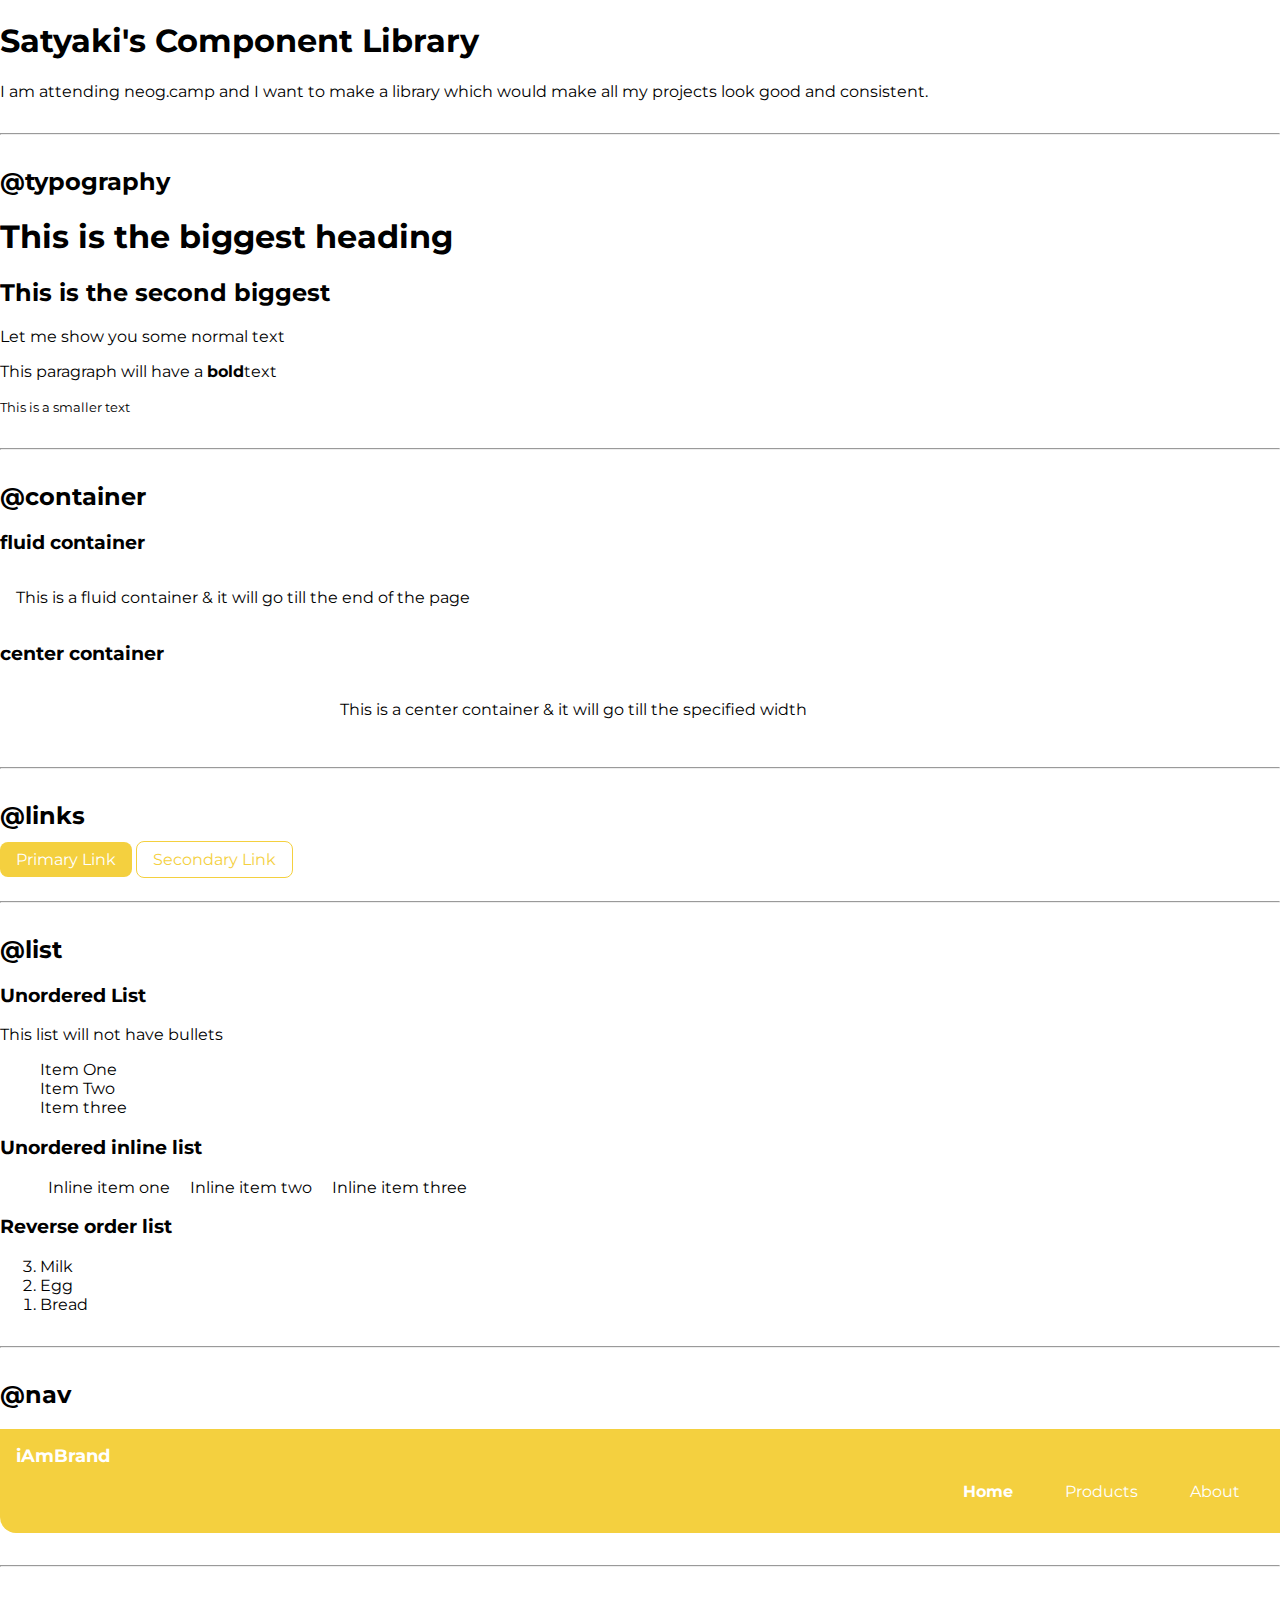
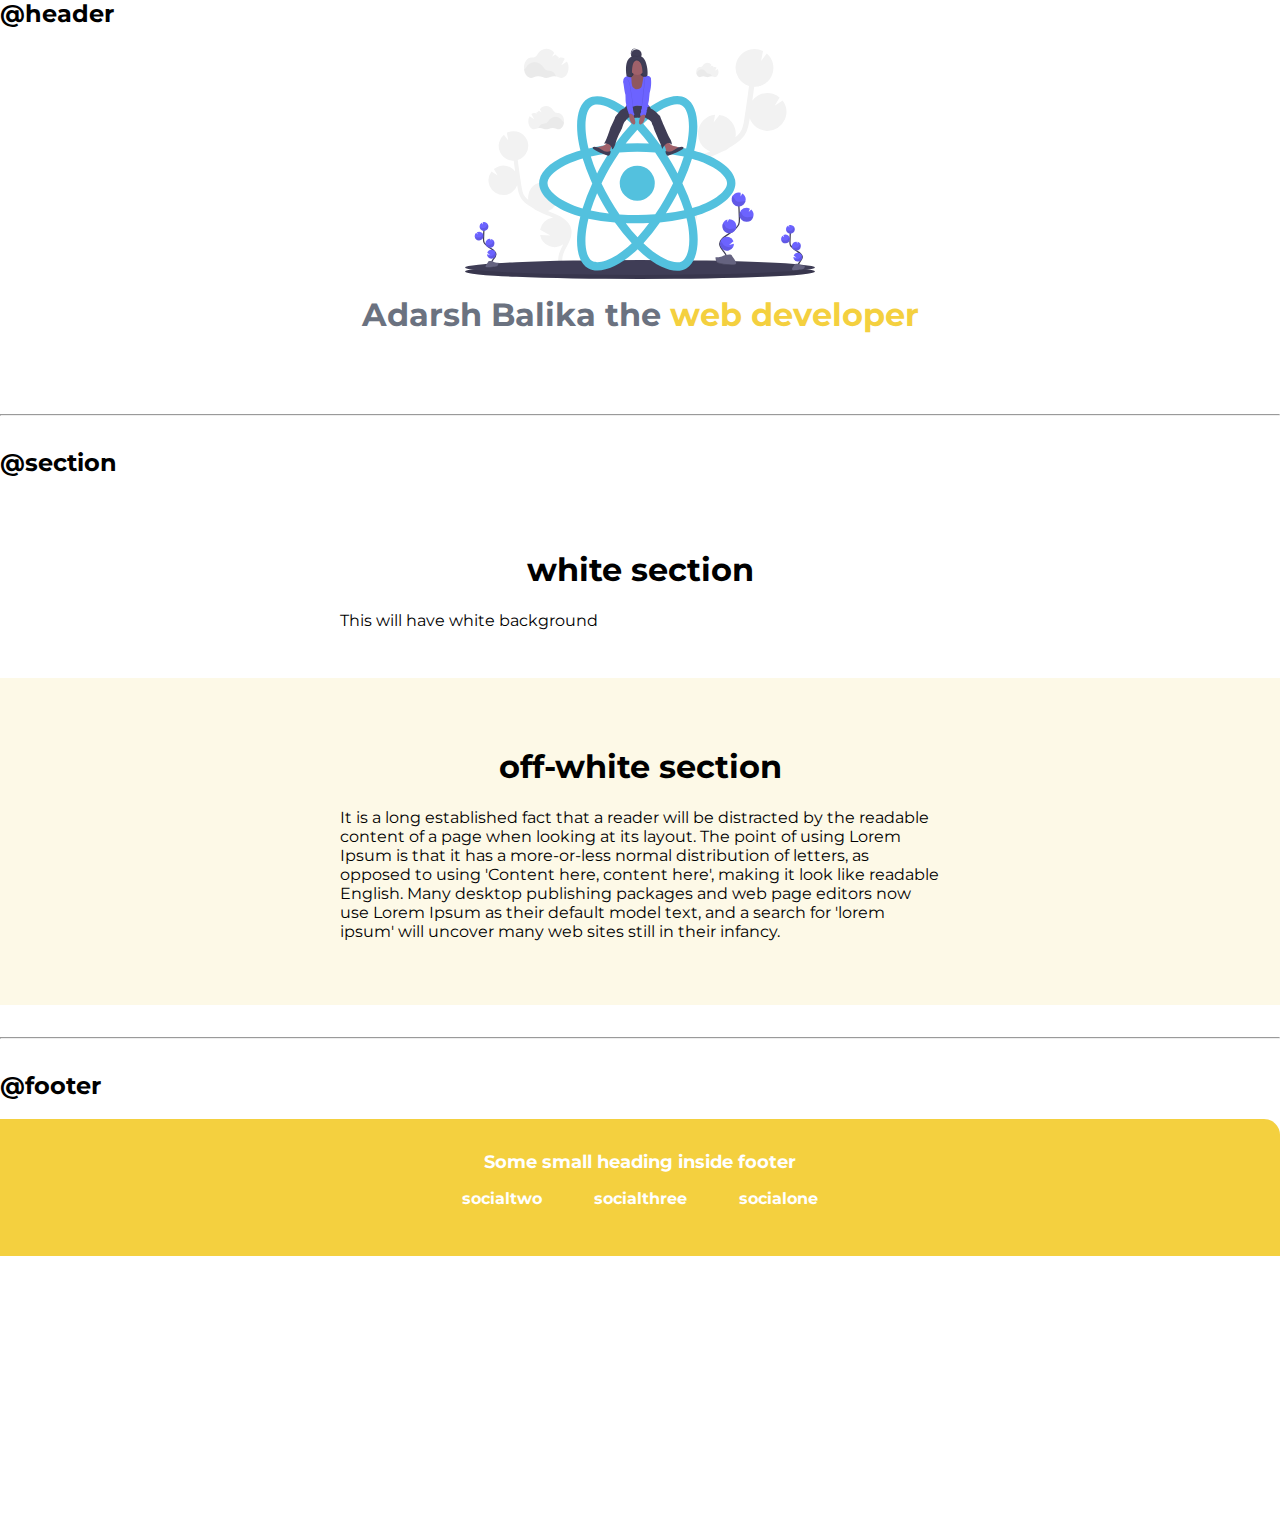
<file: lib/components.html>
<!DOCTYPE html>
<html lang="en">
  <head>
    <meta charset="UTF-8" />
    <meta name="viewport" content="width=device-width, initial-scale=1.0" />
    <title>Component Library</title>
    <link href="/styles.css" rel="stylesheet" />
  </head>
  <body>
    <h1>Satyaki's Component Library</h1>
    <p>
      I am attending neog.camp and I want to make a library which would make all
      my projects look good and consistent.
    </p>

    <hr />

    <h2>@typography</h2>
    <h1>This is the biggest heading</h1>
    <h2>This is the second biggest</h2>
    <p>Let me show you some normal text</p>
    <p>This paragraph will have a <strong>bold</strong>text</p>
    <small>This is a smaller text</small>

    <hr />

    <h2>@container</h2>

    <h3>fluid container</h3>
    <div class="container">
      This is a fluid container & it will go till the end of the page
    </div>

    <h3>center container</h3>
    <div class="container container-center">
      This is a center container & it will go till the specified width
    </div>

    <hr />

    <h2>@links</h2>
    <a class="link link-primary" href="https://google.com">Primary Link</a>
    <a class="link link-secondary" href="https://google.com">Secondary Link</a>

    <hr />

    <h2>@list</h2>
    <h3>Unordered List</h3>
    <p>This list will not have bullets</p>

    <ul class="list-non-bullet">
      <li>Item One</li>
      <li>Item Two</li>
      <li>Item three</li>
    </ul>

    <h3>Unordered inline list</h3>
    <ul class="list-non-bullet">
      <li class="list-item-inline">Inline item one</li>
      <li class="list-item-inline">Inline item two</li>
      <li class="list-item-inline">Inline item three</li>
    </ul>

    <h3>Reverse order list</h3>
    <ol reversed>
      <li>Milk</li>
      <li>Egg</li>
      <li>Bread</li>
    </ol>

    <hr />

    <h2>@nav</h2>
    <nav class="navigation container">
      <div class="nav-brand">iAmBrand</div>
      <ul class="list-non-bullet nav-pills">
        <li class="list-item-inline">
          <a class="link link-active" href="/">Home</a>
        </li>
        <li class="list-item-inline">
          <a class="link" href="/">Products</a>
        </li>
        <li class="list-item-inline">
          <a class="link" href="/">About</a>
        </li>
      </ul>
    </nav>

    <hr />

    <h2>@header</h2>

    <header class="hero">
      <img class="hero-image" src="/images/hero.svg" />
      <h1 class="hero-heading">
        Adarsh Balika the <span class="heading-inverted">web developer</span>
      </h1>
    </header>
    <hr />

    <h2>@section</h2>

    <section class="section">
      <div class="cotainer container-center">
        <h1>white section</h1>
        <p>This will have white background</p>
      </div>
    </section>

    <section class="section ow">
      <div class="container container-center">
        <h1>off-white section</h1>
        <p>It is a long established fact that a reader will be distracted by the readable content of a page when looking at its layout. The point of using Lorem Ipsum is that it has a more-or-less normal distribution of letters, as opposed to using 'Content here, content here', making it look like readable English. Many desktop publishing packages and web page editors now use Lorem Ipsum as their default model text, and a search for 'lorem ipsum' will uncover many web sites still in their infancy.</p>
      </div>
    </section>
    <hr />

    <h2>@footer</h2>
    <footer class="footer">
      <div class="footer-header">Some small heading inside footer</div>
      <ul class="social-links list-non-bullet">
        <li class="list-item-inline"><a class="link" href="/">socialtwo</a></li>
        <li class="list-item-inline"><a class="link" href="/">socialthree</a></li>
        <li class="list-item-inline"><a class="link" href="/">socialone</a></li>
      </ul>
    </footer>

    <div style="height: 30vh"></div>
  </body>
</html>
</file>
<file: styles.css>
@import url('https://fonts.googleapis.com/css2?family=Montserrat:wght@400;700&display=swap');
:root {
    --primary-color: #F4D03F;
    --dark-grey: #6B7280;
    --off-white: #F3F4F6;
    --background-shade: #FDF9E7;
}

body {
    font-family: 'Montserrat', 'sans-serif';
    margin: 0;
}

hr {
    margin: 2rem 0rem;
}

/** spaces **/

.margin-md {
    margin-top: 6rem;
}

/** container **/

.container {
    padding: 1rem 1rem;
}

.container-center {
    max-width: 600px;
    margin: auto;
}

/** links **/

.link {
    text-decoration: none;
    padding: 0.5rem 1rem;
}

.link-primary {
    background-color: var(--primary-color);
    border-radius: .5rem;
    color: white;
}

.link-secondary {
    color: var(--primary-color);
    /* color: white; */
    /* border: 1px solid white; */
    border: 1px solid var(--primary-color);
    border-radius: .5rem;
}

/** lists **/

.list-non-bullet {
    list-style: none;
}

.list-item-inline {
    display: inline;
    padding: 0rem 0.5rem;
}

/** Navigation **/

.navigation {
    color: white;
    background-color: var(--primary-color);
    padding: 1rem;
    border-bottom-left-radius: 1rem;
}

.navigation .nav-brand {
    font-weight: bold;
    font-size: 1.1rem;
}

.navigation .nav-pills {
    text-align: right;
}

.navigation .link {
    color: white;
    transition: all .2s ease;
}

.navigation .link:hover {
    border-bottom: 2px solid white;
}

.navigation .link-active {
    font-weight: bold;
}

.sticky {
    position: fixed;
    top: 0;
    width: 100%;
}

/** Header **/

.hero {
    padding-left: 2rem;
    padding-right: 2rem;
    padding-bottom: 2rem;
}

.hero-home {
    padding-top: 10rem;
    height: 60vh;
}

.hero .hero-image {
    display: block;
    margin: auto;
    max-width: 350px;
}

.hero .hero-heading {
    color: var(--dark-grey);
    margin-top: 2rem;
    margin: 1rem;
    text-align: center;
}

.hero .hero-heading .heading-inverted {
    color: var(--primary-color);
}

.hero .hero-text {
    text-align: center;
    color: var(--primary-color);
}

/** Sections **/

.section {
    padding: 2rem;
}

.section h1 {
    text-align: center;
}

.ow {
    background-color: var(--background-shade);
}

/** Footer **/

.footer {
    /* background-color: var(--primary-color); */
    padding: 2rem 1rem;
    text-align: center;
    border-top-right-radius: 1rem;
    background-color: var(--primary-color);
}

.footer-rest {}

.footer .link {
    color: white;
    font-weight: bold;
}

.footer-rest .link {
    color: white;
}

.footer .footer-header {
    color: white;
    font-size: 4rem;
    font-weight: bold;
    font-size: large;
}

.footer ul {
    padding-inline-start: 0;
}

.footer-image {
    max-width: 250px;
    margin: 1rem;
}

.footer-end {
    background-color: var(--primary-color);
    margin: 0;
    padding: 0;
}

/** Blog **/

.blog-image {
    display: block;
    /* margin: auto; */
    max-width: 650px;
    padding: 2rem;
}

.blog-date {
    font-size: 1rem;
    margin-left: 1.5rem;
}

.blog-text {
    font-size: 1.1rem;
}

.first-letter {
    font-size: 3rem;
}

ion-icon {
    font-size: 1.8rem;
    line-height: 120%;
	vertical-align: middle;
    margin-top: -5px;
    margin-right: 0.2rem;
}

.icon-git:hover, .link-git:hover  {
    color: #000;
}

.icon-linkedin:hover, .link-linkedin:hover {
    color: #007BB5;
}

.icon-twitter:hover, .link-twitter:hover {
    color: #55ACEE;
}
</file>
